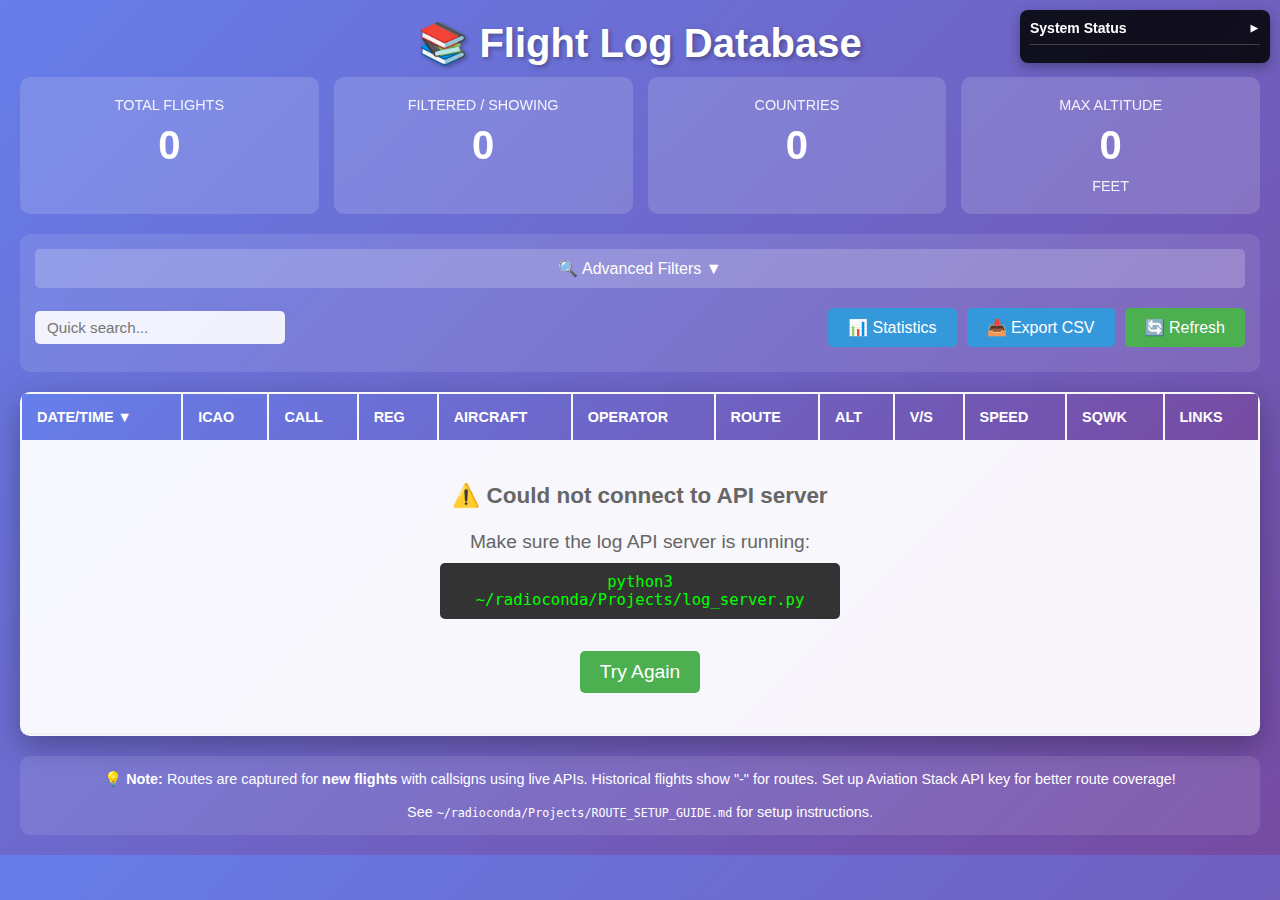
<file: dump1090-fa-web/public_html/log.html>
<!DOCTYPE html>
<html lang="en">
<head>
    <meta charset="UTF-8">
    <meta name="viewport" content="width=device-width, initial-scale=1.0">
    <title>Flight Log - ADS-B Tracker</title>
    <style>
        * {
            margin: 0;
            padding: 0;
            box-sizing: border-box;
        }

        body {
            font-family: 'Segoe UI', Tahoma, Geneva, Verdana, sans-serif;
            background: linear-gradient(135deg, #667eea 0%, #764ba2 100%);
            color: #fff;
            padding: 20px;
        }

        .container {
            max-width: 1600px;
            margin: 0 auto;
        }

        h1 {
            text-align: center;
            margin-bottom: 10px;
            font-size: 2.5em;
            text-shadow: 2px 2px 4px rgba(0,0,0,0.3);
        }

        .stats-grid {
            display: grid;
            grid-template-columns: repeat(auto-fit, minmax(200px, 1fr));
            gap: 15px;
            margin-bottom: 20px;
        }

        .stat-card {
            background: rgba(255,255,255,0.15);
            padding: 20px;
            border-radius: 10px;
            text-align: center;
            backdrop-filter: blur(10px);
        }

        .stat-value {
            font-size: 2.5em;
            font-weight: bold;
            margin: 10px 0;
        }

        .stat-label {
            font-size: 0.9em;
            opacity: 0.9;
            text-transform: uppercase;
        }

        .controls {
            background: rgba(255,255,255,0.1);
            padding: 15px;
            border-radius: 10px;
            margin-bottom: 20px;
        }

        .controls-row {
            display: flex;
            justify-content: space-between;
            align-items: center;
            flex-wrap: wrap;
            gap: 10px;
            margin-bottom: 10px;
        }

        .filter-group {
            display: flex;
            gap: 10px;
            align-items: center;
        }

        .advanced-filters {
            background: rgba(255,255,255,0.05);
            padding: 20px;
            border-radius: 8px;
            margin-top: 15px;
            display: none;
        }

        .advanced-filters.show {
            display: block;
        }

        .filter-section {
            margin-bottom: 20px;
        }

        .filter-section h3 {
            font-size: 1.1em;
            margin-bottom: 10px;
            color: #fff;
            border-bottom: 2px solid rgba(255,255,255,0.3);
            padding-bottom: 5px;
        }

        .filter-row {
            display: grid;
            grid-template-columns: repeat(auto-fit, minmax(250px, 1fr));
            gap: 15px;
            margin-bottom: 10px;
        }

        .filter-item {
            display: flex;
            flex-direction: column;
            gap: 5px;
        }

        .filter-item label {
            font-size: 0.9em;
            font-weight: 600;
        }

        select, input {
            padding: 8px 12px;
            border-radius: 5px;
            border: none;
            background: rgba(255,255,255,0.9);
            color: #333;
            font-size: 0.95em;
        }

        input[type="date"], input[type="number"] {
            width: 100%;
        }

        .btn {
            background: #4CAF50;
            color: white;
            border: none;
            padding: 10px 20px;
            border-radius: 5px;
            cursor: pointer;
            font-size: 1em;
            transition: background 0.3s;
            white-space: nowrap;
        }

        .btn:hover {
            background: #45a049;
        }

        .btn-secondary {
            background: #3498db;
        }

        .btn-secondary:hover {
            background: #2980b9;
        }

        .btn-warning {
            background: #f39c12;
        }

        .btn-warning:hover {
            background: #e67e22;
        }

        .btn-small {
            padding: 6px 12px;
            font-size: 0.9em;
        }

        .toggle-filters-btn {
            background: rgba(255,255,255,0.2);
            margin-bottom: 10px;
            width: 100%;
        }

        .toggle-filters-btn:hover {
            background: rgba(255,255,255,0.3);
        }

        table {
            width: 100%;
            background: rgba(255,255,255,0.95);
            border-radius: 10px;
            overflow: hidden;
            box-shadow: 0 10px 30px rgba(0,0,0,0.3);
        }

        thead {
            background: linear-gradient(135deg, #667eea 0%, #764ba2 100%);
            color: white;
        }

        th {
            padding: 15px;
            text-align: left;
            font-weight: 600;
            text-transform: uppercase;
            font-size: 0.9em;
            cursor: pointer;
            user-select: none;
        }

        th:hover {
            background: rgba(255,255,255,0.1);
        }

        td {
            padding: 12px 15px;
            color: #333;
            border-bottom: 1px solid #eee;
        }

        tr:hover {
            background: rgba(102, 126, 234, 0.1);
        }

        .icao {
            font-family: 'Courier New', monospace;
            font-weight: bold;
            color: #667eea;
        }

        .callsign {
            font-weight: 600;
            color: #2c3e50;
        }

        .time {
            font-size: 0.9em;
            color: #666;
        }

        .link-btn {
            background: #3498db;
            color: white;
            padding: 5px 10px;
            border-radius: 3px;
            text-decoration: none;
            font-size: 0.85em;
            margin-right: 5px;
            display: inline-block;
        }

        .link-btn:hover {
            background: #2980b9;
        }

        .no-data {
            text-align: center;
            padding: 40px;
            font-size: 1.2em;
            color: #666;
        }

        .note {
            background: rgba(255,255,255,0.1);
            padding: 15px;
            border-radius: 10px;
            margin-top: 20px;
            font-size: 0.9em;
            text-align: center;
        }

        .active-filters {
            background: rgba(76, 175, 80, 0.2);
            padding: 10px;
            border-radius: 5px;
            margin-top: 10px;
            font-size: 0.9em;
        }

        .filter-tag {
            display: inline-block;
            background: rgba(255,255,255,0.3);
            padding: 4px 10px;
            border-radius: 3px;
            margin: 2px;
            font-size: 0.85em;
        }
    </style>
</head>
<body>
    <div class="container">
        <h1>📚 Flight Log Database</h1>

        <div class="stats-grid">
            <div class="stat-card">
                <div class="stat-label">Total Flights</div>
                <div class="stat-value" id="total-flights">0</div>
            </div>
            <div class="stat-card">
                <div class="stat-label">Filtered / Showing</div>
                <div class="stat-value" id="showing-flights">0</div>
            </div>
            <div class="stat-card">
                <div class="stat-label">Countries</div>
                <div class="stat-value" id="countries-count">0</div>
            </div>
            <div class="stat-card">
                <div class="stat-label">Max Altitude</div>
                <div class="stat-value" id="max-altitude">0</div>
                <div class="stat-label">feet</div>
            </div>
        </div>

        <div class="controls">
            <button class="btn toggle-filters-btn" onclick="toggleAdvancedFilters()">
                🔍 Advanced Filters <span id="filter-toggle-icon">▼</span>
            </button>

            <div class="advanced-filters" id="advanced-filters">
                <!-- Date Filters -->
                <div class="filter-section">
                    <h3>📅 Date & Time Filters</h3>
                    <div class="filter-row">
                        <div class="filter-item">
                            <label>Quick Select</label>
                            <select id="date-quick-filter">
                                <option value="">Custom Range</option>
                                <option value="today">Today</option>
                                <option value="yesterday">Yesterday</option>
                                <option value="week">Last 7 Days</option>
                                <option value="month">Last 30 Days</option>
                                <option value="all" selected>All Time</option>
                            </select>
                        </div>
                        <div class="filter-item">
                            <label>From Date</label>
                            <input type="date" id="date-from">
                        </div>
                        <div class="filter-item">
                            <label>To Date</label>
                            <input type="date" id="date-to">
                        </div>
                        <div class="filter-item">
                            <label>Time Range</label>
                            <select id="time-filter">
                                <option value="">All Day</option>
                                <option value="morning">Morning (06:00-12:00)</option>
                                <option value="afternoon">Afternoon (12:00-18:00)</option>
                                <option value="evening">Evening (18:00-00:00)</option>
                                <option value="night">Night (00:00-06:00)</option>
                            </select>
                        </div>
                    </div>
                </div>

                <!-- Text Search Filters -->
                <div class="filter-section">
                    <h3>🔤 Text Search</h3>
                    <div class="filter-row">
                        <div class="filter-item">
                            <label>ICAO / Callsign</label>
                            <input type="text" id="search-icao" placeholder="e.g., AAL123, A1B2C3">
                        </div>
                        <div class="filter-item">
                            <label>Registration</label>
                            <input type="text" id="search-reg" placeholder="e.g., N12345, C-GABC">
                        </div>
                        <div class="filter-item">
                            <label>Operator</label>
                            <input type="text" id="search-operator" placeholder="e.g., American Airlines">
                        </div>
                        <div class="filter-item">
                            <label>Aircraft Type</label>
                            <input type="text" id="search-aircraft" placeholder="e.g., Boeing 737">
                        </div>
                    </div>
                </div>

                <!-- Numeric Range Filters -->
                <div class="filter-section">
                    <h3>📊 Numeric Ranges</h3>
                    <div class="filter-row">
                        <div class="filter-item">
                            <label>Altitude (ft)</label>
                            <div style="display: grid; grid-template-columns: 1fr 1fr; gap: 5px;">
                                <input type="number" id="alt-min" placeholder="Min" step="1000">
                                <input type="number" id="alt-max" placeholder="Max" step="1000">
                            </div>
                        </div>
                        <div class="filter-item">
                            <label>Speed (kts)</label>
                            <div style="display: grid; grid-template-columns: 1fr 1fr; gap: 5px;">
                                <input type="number" id="speed-min" placeholder="Min" step="50">
                                <input type="number" id="speed-max" placeholder="Max" step="50">
                            </div>
                        </div>
                        <div class="filter-item">
                            <label>Vertical Speed (ft/min)</label>
                            <div style="display: grid; grid-template-columns: 1fr 1fr; gap: 5px;">
                                <input type="number" id="vs-min" placeholder="Min" step="100">
                                <input type="number" id="vs-max" placeholder="Max" step="100">
                            </div>
                        </div>
                        <div class="filter-item">
                            <label>Squawk Code</label>
                            <input type="text" id="search-squawk" placeholder="e.g., 7700, 7600">
                        </div>
                    </div>
                </div>

                <!-- Filter Actions -->
                <div style="display: flex; gap: 10px; justify-content: center; margin-top: 15px;">
                    <button class="btn" onclick="applyFilters()">✓ Apply Filters</button>
                    <button class="btn btn-warning" onclick="clearFilters()">✗ Clear All</button>
                </div>

                <!-- Active Filters Display -->
                <div id="active-filters" class="active-filters" style="display: none;">
                    <strong>Active Filters:</strong> <span id="filter-tags"></span>
                </div>
            </div>

            <div class="controls-row" style="margin-top: 10px;">
                <div class="filter-group">
                    <input type="text" id="quick-search" placeholder="Quick search..." style="min-width: 250px;">
                </div>
                <div class="filter-group">
                    <button class="btn btn-secondary" onclick="window.location.href='stats.html'">📊 Statistics</button>
                    <button class="btn btn-secondary" onclick="exportCSV()">📥 Export CSV</button>
                    <button class="btn" onclick="loadLog()">🔄 Refresh</button>
                </div>
            </div>
        </div>

        <table id="log-table">
            <thead>
                <tr>
                    <th onclick="sortTable(0)">Date/Time <span id="sort-0">▼</span></th>
                    <th onclick="sortTable(1)">ICAO <span id="sort-1"></span></th>
                    <th onclick="sortTable(2)">Call <span id="sort-2"></span></th>
                    <th onclick="sortTable(3)">Reg <span id="sort-3"></span></th>
                    <th onclick="sortTable(4)">Aircraft <span id="sort-4"></span></th>
                    <th onclick="sortTable(5)">Operator <span id="sort-5"></span></th>
                    <th onclick="sortTable(6)">Route <span id="sort-6"></span></th>
                    <th onclick="sortTable(7)">Alt <span id="sort-7"></span></th>
                    <th onclick="sortTable(8)">V/S <span id="sort-8"></span></th>
                    <th onclick="sortTable(9)">Speed <span id="sort-9"></span></th>
                    <th onclick="sortTable(10)">Sqwk <span id="sort-10"></span></th>
                    <th>Links</th>
                </tr>
            </thead>
            <tbody id="log-tbody">
                <tr><td colspan="12" class="no-data">Loading flight log...</td></tr>
            </tbody>
        </table>

        <div class="note">
            💡 <strong>Note:</strong> Routes are captured for <strong>new flights</strong> with callsigns using live APIs.
            Historical flights show "-" for routes. Set up Aviation Stack API key for better route coverage!
            <br><br>
            See <code>~/radioconda/Projects/ROUTE_SETUP_GUIDE.md</code> for setup instructions.
        </div>
    </div>

    <script>
        let allFlights = [];
        let filteredFlights = [];
        let currentSort = { column: 0, ascending: false };
        const API_URL = 'http://'+window.location.hostname+':8081/api';

        function loadLog() {
            Promise.all([
                fetch(`${API_URL}/flights`).then(r => r.json()),
                fetch(`${API_URL}/stats`).then(r => r.json())
            ])
            .then(([flights, stats]) => {
                allFlights = flights;
                applyFilters();
                displayStats(stats);
            })
            .catch(err => {
                console.error('Error loading data:', err);
                showError();
            });
        }

        function displayStats(stats) {
            document.getElementById('total-flights').textContent = stats.total_flights;
            document.getElementById('countries-count').textContent = stats.countries_count;
            document.getElementById('max-altitude').textContent = (stats.max_altitude || 0).toLocaleString();
        }

        function toggleAdvancedFilters() {
            const panel = document.getElementById('advanced-filters');
            const icon = document.getElementById('filter-toggle-icon');
            panel.classList.toggle('show');
            icon.textContent = panel.classList.contains('show') ? '▲' : '▼';
        }

        function applyFilters() {
            let filtered = [...allFlights];

            // Date filters
            const quickDate = document.getElementById('date-quick-filter').value;
            const dateFrom = document.getElementById('date-from').value;
            const dateTo = document.getElementById('date-to').value;
            const timeRange = document.getElementById('time-filter').value;

            if (quickDate && quickDate !== 'all') {
                const now = new Date();
                let cutoff;

                switch(quickDate) {
                    case 'today':
                        cutoff = new Date(now.setHours(0, 0, 0, 0));
                        break;
                    case 'yesterday':
                        cutoff = new Date(now.setHours(0, 0, 0, 0));
                        cutoff.setDate(cutoff.getDate() - 1);
                        break;
                    case 'week':
                        cutoff = new Date(now.setHours(0, 0, 0, 0));
                        cutoff.setDate(cutoff.getDate() - 7);
                        break;
                    case 'month':
                        cutoff = new Date(now.setHours(0, 0, 0, 0));
                        cutoff.setDate(cutoff.getDate() - 30);
                        break;
                }

                if (cutoff) {
                    filtered = filtered.filter(f => new Date(f.first_seen) >= cutoff);
                }
            } else {
                // Custom date range
                if (dateFrom) {
                    const fromDate = new Date(dateFrom);
                    filtered = filtered.filter(f => new Date(f.first_seen) >= fromDate);
                }
                if (dateTo) {
                    const toDate = new Date(dateTo);
                    toDate.setHours(23, 59, 59, 999);
                    filtered = filtered.filter(f => new Date(f.first_seen) <= toDate);
                }
            }

            // Time of day filter
            if (timeRange) {
                filtered = filtered.filter(f => {
                    const hour = new Date(f.first_seen).getHours();
                    switch(timeRange) {
                        case 'morning': return hour >= 6 && hour < 12;
                        case 'afternoon': return hour >= 12 && hour < 18;
                        case 'evening': return hour >= 18 && hour < 24;
                        case 'night': return hour >= 0 && hour < 6;
                    }
                    return true;
                });
            }

            // Text search filters
            const searchIcao = document.getElementById('search-icao').value.toLowerCase();
            const searchReg = document.getElementById('search-reg').value.toLowerCase();
            const searchOperator = document.getElementById('search-operator').value.toLowerCase();
            const searchAircraft = document.getElementById('search-aircraft').value.toLowerCase();
            const searchSquawk = document.getElementById('search-squawk').value.toLowerCase();

            if (searchIcao) {
                filtered = filtered.filter(f =>
                    (f.icao || '').toLowerCase().includes(searchIcao) ||
                    (f.callsign || '').toLowerCase().includes(searchIcao)
                );
            }

            if (searchReg) {
                filtered = filtered.filter(f =>
                    (f.registration || '').toLowerCase().includes(searchReg)
                );
            }

            if (searchOperator) {
                filtered = filtered.filter(f =>
                    (f.operator || '').toLowerCase().includes(searchOperator) ||
                    (f.operator_callsign || '').toLowerCase().includes(searchOperator)
                );
            }

            if (searchAircraft) {
                filtered = filtered.filter(f =>
                    (f.manufacturer || '').toLowerCase().includes(searchAircraft) ||
                    (f.aircraft_model || '').toLowerCase().includes(searchAircraft) ||
                    (f.aircraft_type || '').toLowerCase().includes(searchAircraft)
                );
            }

            if (searchSquawk) {
                filtered = filtered.filter(f =>
                    (f.squawk || '').includes(searchSquawk)
                );
            }

            // Numeric range filters
            const altMin = document.getElementById('alt-min').value;
            const altMax = document.getElementById('alt-max').value;
            const speedMin = document.getElementById('speed-min').value;
            const speedMax = document.getElementById('speed-max').value;
            const vsMin = document.getElementById('vs-min').value;
            const vsMax = document.getElementById('vs-max').value;

            if (altMin) {
                filtered = filtered.filter(f => (f.altitude_max || 0) >= parseInt(altMin));
            }
            if (altMax) {
                filtered = filtered.filter(f => (f.altitude_max || 0) <= parseInt(altMax));
            }

            if (speedMin) {
                filtered = filtered.filter(f => (f.speed_max || 0) >= parseInt(speedMin));
            }
            if (speedMax) {
                filtered = filtered.filter(f => (f.speed_max || 0) <= parseInt(speedMax));
            }

            if (vsMin) {
                filtered = filtered.filter(f => Math.abs(f.vertical_rate || 0) >= parseInt(vsMin));
            }
            if (vsMax) {
                filtered = filtered.filter(f => Math.abs(f.vertical_rate || 0) <= parseInt(vsMax));
            }

            filteredFlights = filtered;
            sortFlights();
            displayFlights(filteredFlights);
            updateActiveFilters();
        }

        function clearFilters() {
            // Clear all filter inputs
            document.getElementById('date-quick-filter').value = 'all';
            document.getElementById('date-from').value = '';
            document.getElementById('date-to').value = '';
            document.getElementById('time-filter').value = '';
            document.getElementById('search-icao').value = '';
            document.getElementById('search-reg').value = '';
            document.getElementById('search-operator').value = '';
            document.getElementById('search-aircraft').value = '';
            document.getElementById('search-squawk').value = '';
            document.getElementById('alt-min').value = '';
            document.getElementById('alt-max').value = '';
            document.getElementById('speed-min').value = '';
            document.getElementById('speed-max').value = '';
            document.getElementById('vs-min').value = '';
            document.getElementById('vs-max').value = '';
            document.getElementById('quick-search').value = '';

            applyFilters();
        }

        function updateActiveFilters() {
            const tags = [];

            // Collect active filters
            const quickDate = document.getElementById('date-quick-filter').value;
            if (quickDate && quickDate !== 'all') tags.push(`Date: ${quickDate}`);

            const dateFrom = document.getElementById('date-from').value;
            const dateTo = document.getElementById('date-to').value;
            if (dateFrom || dateTo) {
                tags.push(`Date Range: ${dateFrom || 'any'} to ${dateTo || 'any'}`);
            }

            const timeRange = document.getElementById('time-filter').value;
            if (timeRange) tags.push(`Time: ${timeRange}`);

            const searchIcao = document.getElementById('search-icao').value;
            if (searchIcao) tags.push(`ICAO/Call: ${searchIcao}`);

            const searchReg = document.getElementById('search-reg').value;
            if (searchReg) tags.push(`Reg: ${searchReg}`);

            const searchOperator = document.getElementById('search-operator').value;
            if (searchOperator) tags.push(`Operator: ${searchOperator}`);

            const searchAircraft = document.getElementById('search-aircraft').value;
            if (searchAircraft) tags.push(`Aircraft: ${searchAircraft}`);

            const altMin = document.getElementById('alt-min').value;
            const altMax = document.getElementById('alt-max').value;
            if (altMin || altMax) {
                tags.push(`Alt: ${altMin || '0'}-${altMax || '∞'} ft`);
            }

            const speedMin = document.getElementById('speed-min').value;
            const speedMax = document.getElementById('speed-max').value;
            if (speedMin || speedMax) {
                tags.push(`Speed: ${speedMin || '0'}-${speedMax || '∞'} kts`);
            }

            const vsMin = document.getElementById('vs-min').value;
            const vsMax = document.getElementById('vs-max').value;
            if (vsMin || vsMax) {
                tags.push(`V/S: ${vsMin || '0'}-${vsMax || '∞'} ft/min`);
            }

            const searchSquawk = document.getElementById('search-squawk').value;
            if (searchSquawk) tags.push(`Squawk: ${searchSquawk}`);

            // Display active filters
            const activeDiv = document.getElementById('active-filters');
            const tagsDiv = document.getElementById('filter-tags');

            if (tags.length > 0) {
                tagsDiv.innerHTML = tags.map(t => `<span class="filter-tag">${t}</span>`).join('');
                activeDiv.style.display = 'block';
            } else {
                activeDiv.style.display = 'none';
            }
        }

        function sortFlights() {
            const col = currentSort.column;
            const asc = currentSort.ascending;

            filteredFlights.sort((a, b) => {
                let valA, valB;

                switch(col) {
                    case 0: // Date
                        valA = new Date(a.first_seen);
                        valB = new Date(b.first_seen);
                        break;
                    case 1: // ICAO
                        valA = a.icao || '';
                        valB = b.icao || '';
                        break;
                    case 2: // Callsign
                        valA = a.callsign || '';
                        valB = b.callsign || '';
                        break;
                    case 3: // Registration
                        valA = a.registration || '';
                        valB = b.registration || '';
                        break;
                    case 4: // Aircraft
                        valA = `${a.manufacturer || ''} ${a.aircraft_model || ''}`;
                        valB = `${b.manufacturer || ''} ${b.aircraft_model || ''}`;
                        break;
                    case 5: // Operator
                        valA = a.operator || '';
                        valB = b.operator || '';
                        break;
                    case 6: // Route
                        valA = a.origin_airport || '';
                        valB = b.origin_airport || '';
                        break;
                    case 7: // Altitude
                        valA = a.altitude_max || 0;
                        valB = b.altitude_max || 0;
                        break;
                    case 8: // Vertical Speed
                        valA = Math.abs(a.vertical_rate || 0);
                        valB = Math.abs(b.vertical_rate || 0);
                        break;
                    case 9: // Speed
                        valA = a.speed_max || 0;
                        valB = b.speed_max || 0;
                        break;
                    case 10: // Squawk
                        valA = a.squawk || '';
                        valB = b.squawk || '';
                        break;
                    default:
                        return 0;
                }

                if (typeof valA === 'string') {
                    return asc ? valA.localeCompare(valB) : valB.localeCompare(valA);
                } else {
                    return asc ? valA - valB : valB - valA;
                }
            });
        }

        function sortTable(col) {
            if (currentSort.column === col) {
                currentSort.ascending = !currentSort.ascending;
            } else {
                currentSort.column = col;
                currentSort.ascending = true;
            }

            // Update sort indicators
            for (let i = 0; i <= 10; i++) {
                const indicator = document.getElementById(`sort-${i}`);
                if (i === col) {
                    indicator.textContent = currentSort.ascending ? '▲' : '▼';
                } else {
                    indicator.textContent = '';
                }
            }

            sortFlights();
            displayFlights(filteredFlights);
        }

        function displayFlights(flights) {
            const tbody = document.getElementById('log-tbody');
            tbody.innerHTML = '';

            document.getElementById('showing-flights').textContent = flights.length;

            if (flights.length === 0) {
                tbody.innerHTML = '<tr><td colspan="12" class="no-data">No flights match your filters. Try adjusting the criteria!</td></tr>';
                return;
            }

            flights.forEach(flight => {
                const row = document.createElement('tr');
                const icao = (flight.icao || 'N/A').toUpperCase();
                const callsign = (flight.callsign || '').trim() || 'N/A';
                const firstSeen = new Date(flight.first_seen).toLocaleString();

                // Aircraft details
                const registration = flight.registration || flight.callsign || 'Unknown';
                const manufacturer = flight.manufacturer || '';
                const model = flight.aircraft_model || flight.aircraft_type || '';
                const year = flight.year_built ? ` (${flight.year_built})` : '';
                const aircraft = manufacturer && model ? `${manufacturer} ${model}${year}` : (model || 'Unknown');

                // Route
                const origin = flight.origin_airport || '?';
                const dest = flight.destination_airport || '?';
                const route = (origin !== '?' || dest !== '?') ? `${origin} → ${dest}` : '-';

                // Operator
                const operator = flight.operator || (flight.operator_callsign || '-');

                // Vertical rate
                const vertRate = flight.vertical_rate ?
                    (flight.vertical_rate > 0 ? `↑${flight.vertical_rate}` : `↓${Math.abs(flight.vertical_rate)}`) : '-';

                // Squawk with emergency highlighting
                let squawkDisplay = flight.squawk || '-';
                if (flight.emergency) {
                    squawkDisplay = `<span style="background: #ff0000; color: white; padding: 2px 5px; border-radius: 3px; font-weight: bold;">${squawkDisplay}</span>`;
                }

                row.innerHTML = `
                    <td class="time">${firstSeen}</td>
                    <td class="icao">${icao}</td>
                    <td class="callsign">${callsign}</td>
                    <td>${registration}</td>
                    <td style="font-size: 0.85em;">${aircraft}</td>
                    <td style="font-size: 0.85em;">${operator}</td>
                    <td style="font-size: 0.85em;">${route}</td>
                    <td>${(flight.altitude_max || 0).toLocaleString()} ft</td>
                    <td style="font-size: 0.85em;">${vertRate}</td>
                    <td>${flight.speed_max || 0} kts</td>
                    <td>${squawkDisplay}</td>
                    <td style="white-space: nowrap;">
                        ${callsign !== 'N/A' ?
                            `<a href="https://flightaware.com/live/flight/${callsign}" target="_blank" class="link-btn">FA</a>` : ''}
                        <a href="https://globe.adsbexchange.com/?icao=${icao.toLowerCase()}" target="_blank" class="link-btn">AX</a>
                        ${registration !== 'Unknown' && registration !== callsign ?
                            `<a href="https://flightaware.com/resources/registration/${registration}" target="_blank" class="link-btn">Reg</a>` : ''}
                    </td>
                `;
                tbody.appendChild(row);
            });
        }

        function showError() {
            const tbody = document.getElementById('log-tbody');
            tbody.innerHTML = `
                <tr>
                    <td colspan="12" class="no-data">
                        <h3>⚠️ Could not connect to API server</h3>
                        <br>
                        <p>Make sure the log API server is running:</p>
                        <code style="background: #333; color: #0f0; padding: 10px; display: block; margin: 10px auto; max-width: 400px; border-radius: 5px;">
                        python3 ~/radioconda/Projects/log_server.py
                        </code>
                        <br>
                        <button class="btn" onclick="loadLog()">Try Again</button>
                    </td>
                </tr>
            `;
        }

        function exportCSV() {
            const flights = filteredFlights.length > 0 ? filteredFlights : allFlights;

            if (flights.length === 0) {
                alert('No data to export!');
                return;
            }

            const headers = ['Date/Time', 'ICAO', 'Callsign', 'Registration', 'Manufacturer', 'Model', 'Year', 'Operator', 'Origin', 'Destination', 'Max Altitude', 'Max Speed', 'Vertical Speed', 'Squawk', 'Messages'];
            const rows = flights.map(f => [
                f.first_seen,
                f.icao,
                f.callsign || '',
                f.registration || '',
                f.manufacturer || '',
                f.aircraft_model || '',
                f.year_built || '',
                f.operator || '',
                f.origin_airport || '',
                f.destination_airport || '',
                f.altitude_max || 0,
                f.speed_max || 0,
                f.vertical_rate || 0,
                f.squawk || '',
                f.messages_total || 0
            ]);

            let csv = headers.join(',') + '\n';
            csv += rows.map(row => row.map(cell => `"${cell}"`).join(',')).join('\n');

            const blob = new Blob([csv], { type: 'text/csv' });
            const url = window.URL.createObjectURL(blob);
            const a = document.createElement('a');
            a.href = url;
            a.download = `flight_log_${new Date().toISOString().split('T')[0]}.csv`;
            a.click();
        }

        // Quick search functionality
        document.addEventListener('DOMContentLoaded', () => {
            const quickSearch = document.getElementById('quick-search');
            quickSearch.addEventListener('input', (e) => {
                const query = e.target.value.toLowerCase();
                const filtered = (filteredFlights.length > 0 ? filteredFlights : allFlights).filter(f =>
                    (f.callsign || '').toLowerCase().includes(query) ||
                    (f.icao || '').toLowerCase().includes(query) ||
                    (f.registration || '').toLowerCase().includes(query) ||
                    (f.operator || '').toLowerCase().includes(query)
                );
                displayFlights(filtered);
                document.getElementById('showing-flights').textContent = filtered.length;
            });

            // Quick date filter auto-apply
            document.getElementById('date-quick-filter').addEventListener('change', () => {
                if (document.getElementById('date-quick-filter').value !== '') {
                    document.getElementById('date-from').value = '';
                    document.getElementById('date-to').value = '';
                }
                applyFilters();
            });
        });

        // Initial load
        loadLog();

        // Auto-refresh every 30 seconds
        setInterval(loadLog, 30000);
    </script>
<script src="status_indicator.js?v=2"></script>
</body>
</html>
</file>
